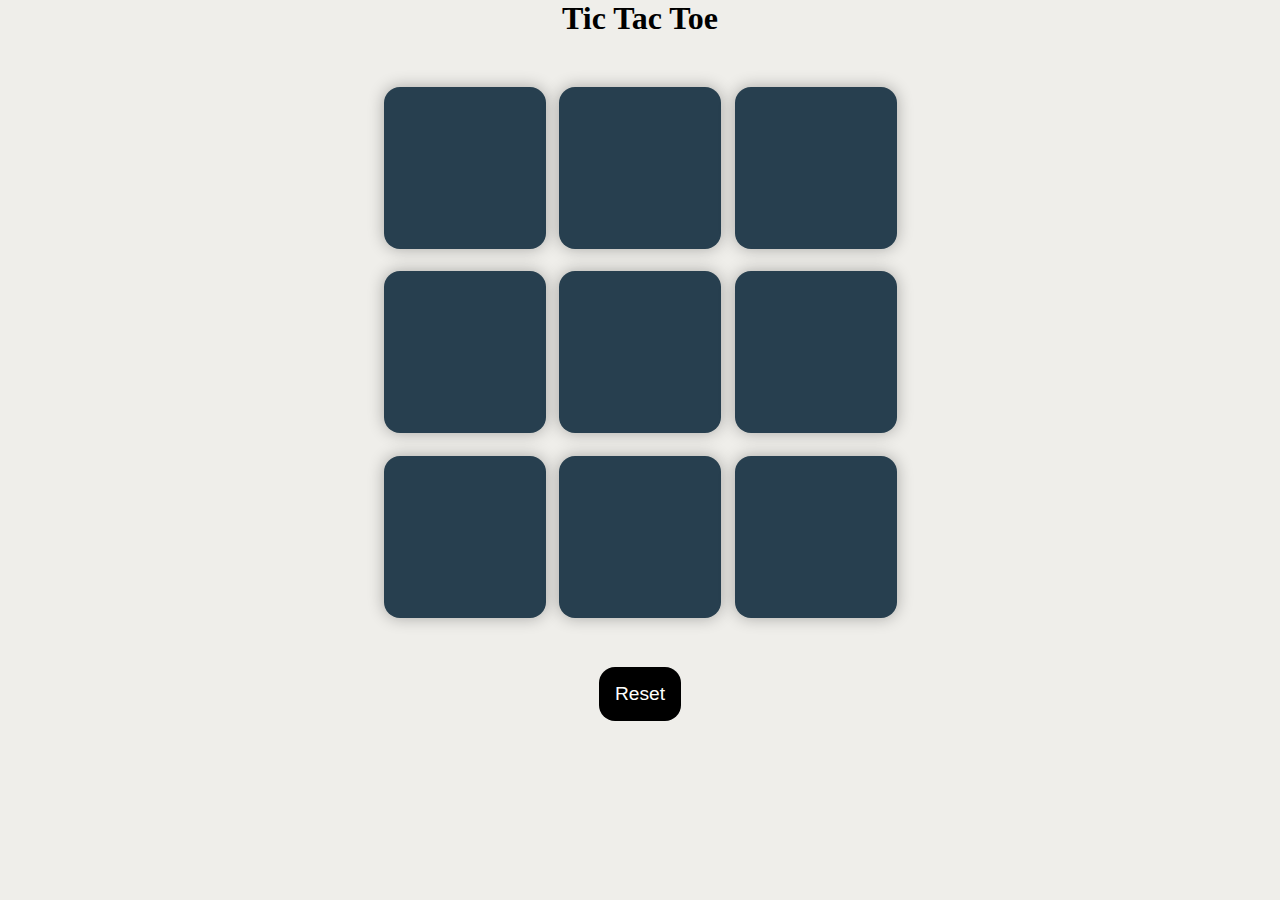
<file: index.html>
<!DOCTYPE html>
<html lang="en">
<head>
    <meta charset="UTF-8">
    <meta name="viewport" content="width=device-width, initial-scale=1.0">
    <title>Tic-Tac-Toe</title>
    <link rel="shortcut icon" href="fevicon.png">
    <link rel="stylesheet" href="tictaktoe.css">
</head>
<body>
    <main>
        <div class="msg-container hide" id="bg-box">
            <p id="msg">Winner</p>
            <div class="msg-box"><span> world’s not perfect, but it’s there for us trying the best it can. That’s what makes it so damn beautiful.</span></div>
            <button id="new-button">New Game</button>
        </div>
        <div class="container-bg">
        <h1>Tic Tac Toe</h1>
        <div class="container">
            <div class="game">
                <button class="box"></button>
                <button class="box"></button>
                <button class="box"></button>
                <button class="box"></button>
                <button class="box"></button>
                <button class="box"></button>
                <button class="box"></button>
                <button class="box"></button>
                <button class="box"></button>
            </div>
        </div>
        <button id="reset-button">Reset</button>
        </div>
    </main>

    <script src="tictactoe.js"></script>
</body>
</html>
</file>
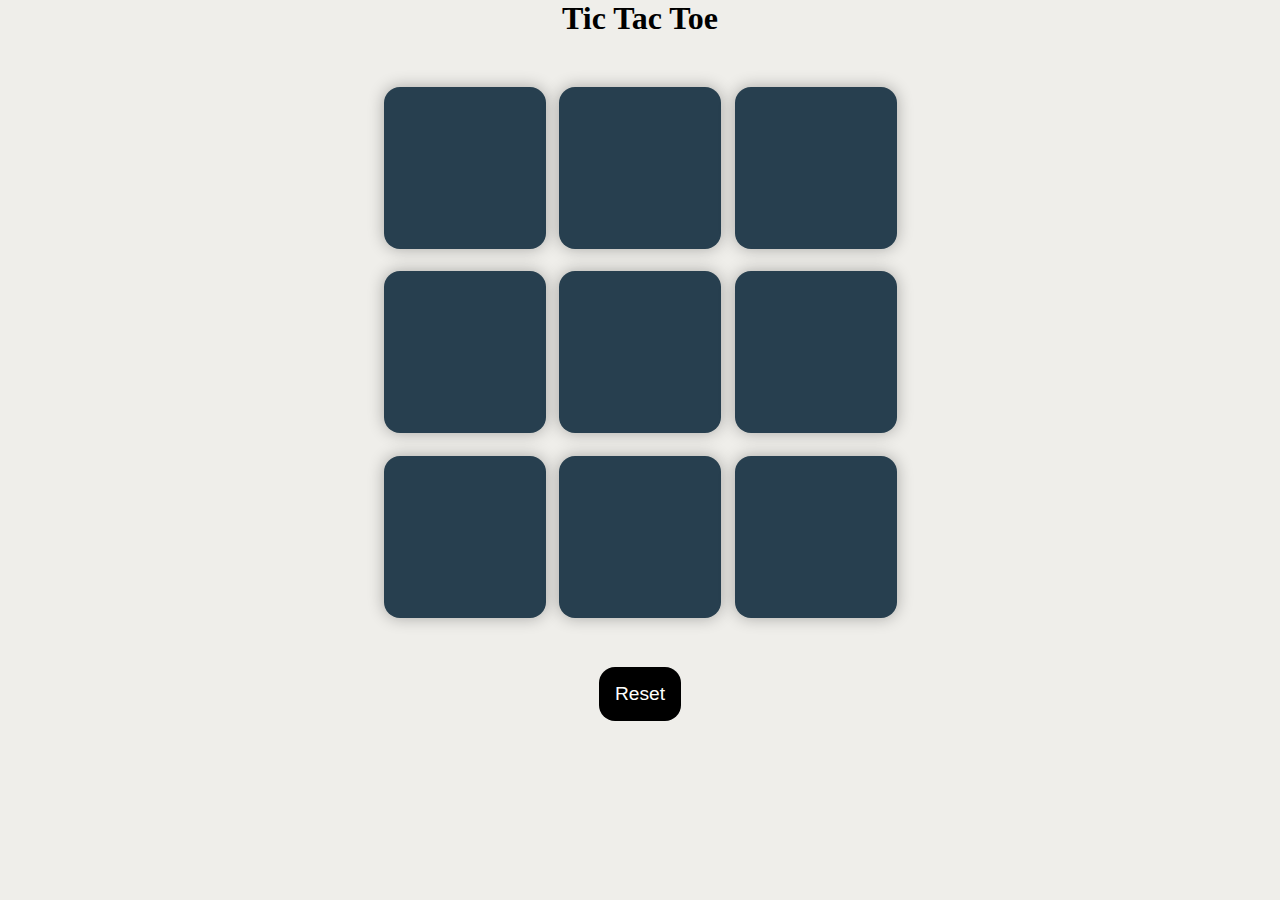
<file: tictaktoe.html>
<!DOCTYPE html>
<html lang="en">
<head>
    <meta charset="UTF-8">
    <meta name="viewport" content="width=device-width, initial-scale=1.0">
    <title>Tic-Tac-Toe</title>
    <link rel="stylesheet" href="tictaktoe.css">
</head>
<body>
    <main>
        <div class="msg-container hide" id="bg-box">
            <p id="msg">Winner</p>
            <div class="msg-box"><span> world’s not perfect, but it’s there for us trying the best it can. That’s what makes it so damn beautiful.</span></div>
            <button id="new-button">New Game</button>
        </div>
        <div class="container-bg">
        <h1>Tic Tac Toe</h1>
        <div class="container">
            <div class="game">
                <button class="box"></button>
                <button class="box"></button>
                <button class="box"></button>
                <button class="box"></button>
                <button class="box"></button>
                <button class="box"></button>
                <button class="box"></button>
                <button class="box"></button>
                <button class="box"></button>
            </div>
        </div>
        <button id="reset-button">Reset</button>
        </div>
    </main>

    <script src="tictactoe.js"></script>
</body>
</html>
</file>
<file: tictaktoe.css>
*{
    margin: 0;
    padding: 0;
}
body{
    background-color: #efeeea;
    text-align: center;
}
h1{
    font-family: 'Gill Sans', 'Gill Sans MT', Calibri, 'Trebuchet MS', sans-serif;
    font-size: xx-large;
    font-weight: bolder;
    font-family: Georgia, 'Times New Roman', Times, serif;

}
.container{
    height: 70vh;
    display: flex;
    justify-content: center;
    align-items: center;
}
.game{
    height: 60vmin;
    width: 60vmin;
    display: flex;
    flex-wrap: wrap;
    gap: 1.5vmin;
    justify-content: center;
    align-items: center;
}
.box{
    height: 18vmin;
    width: 18vmin;
    display: flex;
    border-radius: 1rem;
    border: none;
    box-shadow: 0 0 1rem rgba(0,0,0,0.3);
    justify-content: center;
    align-items: center;
    font-size: 8vmin;
    color: #fe7743;
    background-color: #273f4f;
    /* flex-wrap: wrap; */
    font-weight: bolder;
}
#reset-button{
    padding: 1rem;
    font-size: 1.2rem;
    border-radius: 1rem;
    border: none;
    color: #ffff;
    background-color: black;
}
#msg{
    color: #273f4f;
    font-size: 2.5rem;
    font-weight: bolder;
}
.msg-container{
    height: 100vmin;
    display: flex;
    justify-content: center;
    align-items: center;
    flex-wrap: wrap;
    flex-direction: column;
    gap: 2rem;
    background-color: #eee7cc;
    /* background-image: url("leaderboard.jpg");
    background-size: cover; */
    border-bottom: 2px double black;
}
#new-button{
    padding: 1rem;
    font-size: 1.2rem;
    border-radius: 1rem;
    background-color: black;
    color: #ffff;
    border: none;
}
.hide{
    display: none;
}
/* .msg-box {
    height: 18vh;
    width: 100vh;
    border: 1px solid #ccc;
    border-radius: 12px;
    background-color: red;
    border-left: 6px solid #ccc;
    filter: blur(40px);
} */
.msg-box {
  position: relative;
  background: #f0f0f0;
  padding: 40px 50px;
  margin: 20px auto;
  border-left: 6px solid #000000;
  border-radius: 16px;
  font-style: italic;
  font-size: 1.1rem;
  color: #333;
  /* width: auto; */
  min-width: 700px;
  max-width: 1100px;
  min-height: 30px;
  line-height: 1.6;
  background-color: rgb(100, 97, 102);
  box-shadow: 1px,1px,1px,1 rgba(0,0,0,0.3);
  font-weight: bolder;
  /* align-items: center; */
  /* border: 1px solid #000000; */
  /* text-align: center; */
  /* animation:  1s infinite; */
}
/* .msg-box span{
    transition: 5s;
} */


.msg-box::before {
  content: "“";
  font-size: 60px;
  position: absolute;
  left: 10px;
  top: -10px;
  color: black;
  /* color: #3498db; */
  font-family: serif;
  opacity: 0.2;
}

.msg-box::after {
  content: "”";
  font-size: 60px;
  position: absolute;
  right: 10px;
  bottom: -20px;
  color: black;
  /* color: #3498db; */
  font-family: serif;
  opacity: 0.2;
}
</file>
